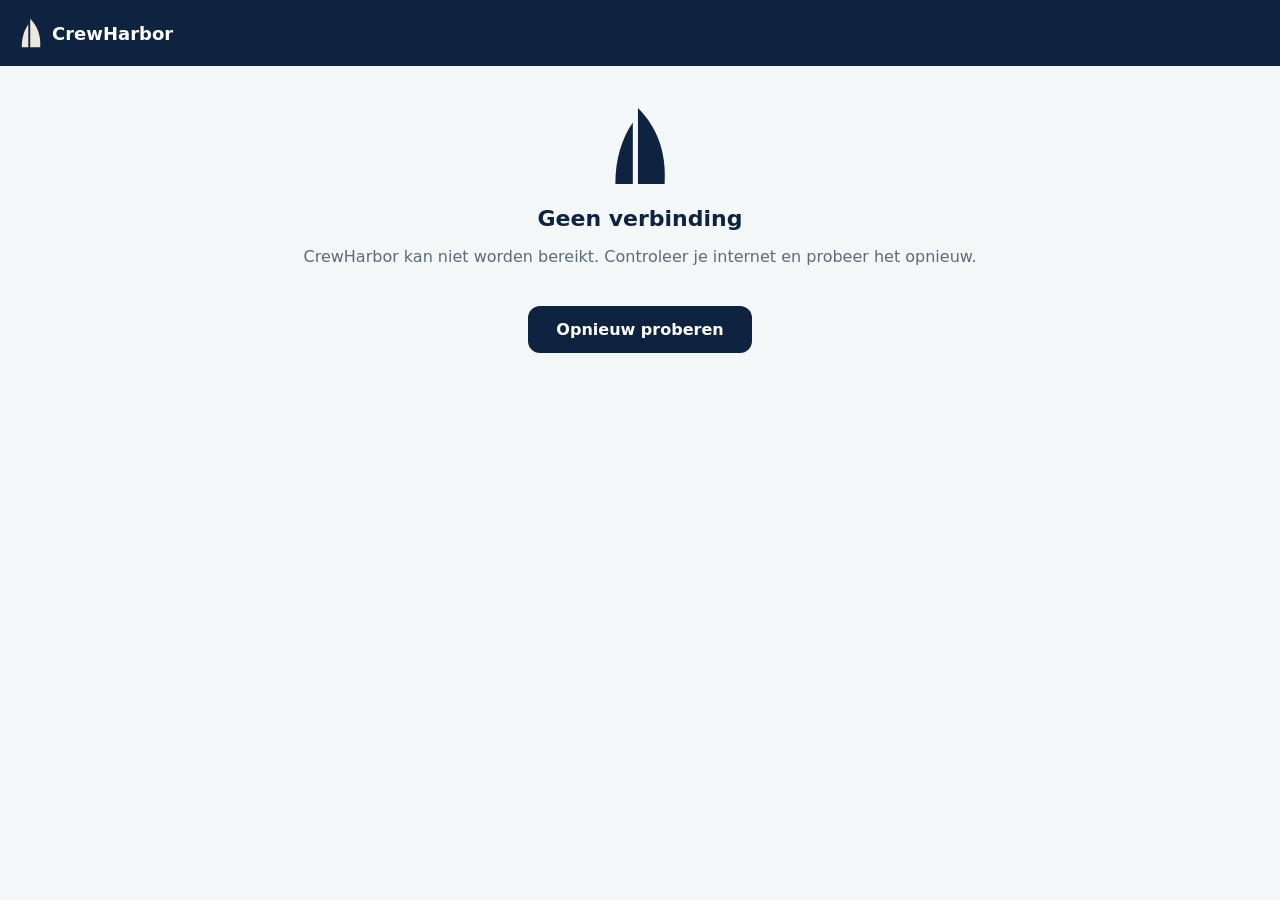
<file: android/app/src/main/assets/offline.html>
<!DOCTYPE html>
<html lang="nl">
<head>
<meta charset="utf-8">
<meta name="viewport" content="width=device-width, initial-scale=1">
<title>CrewHarbor</title>
<style>
  * { box-sizing: border-box; }
  html, body { margin: 0; min-height: 100%; }
  body { font-family: system-ui, -apple-system, "Segoe UI", Roboto, sans-serif; background: #F4F7F7; color: #0D2340; -webkit-tap-highlight-color: transparent; }
  header { background: #0D2340; color: #fff; padding: 18px 20px; display: flex; align-items: center; gap: 10px; }
  header svg { width: 22px; height: 30px; }
  header strong { font-size: 18px; }
  .bar { background: #FEF3C7; color: #78350F; padding: 12px 20px; display: flex; align-items: center; gap: 12px; font-size: 14px; }
  .bar span { flex: 1; line-height: 1.35; }
  .bar a { background: #0D2340; color: #fff; text-decoration: none; font-weight: 600; padding: 10px 14px; border-radius: 10px; white-space: nowrap; }
  main { padding: 16px; display: flex; flex-direction: column; gap: 12px; }
  .card { background: #fff; border: 1px solid #DCE3E8; border-radius: 16px; padding: 16px; }
  .label { font-size: 13px; color: #5B6B7B; font-weight: 600; margin: 0 0 4px; }
  .big { font-size: 26px; font-weight: 800; }
  .tiles { display: grid; grid-auto-flow: column; grid-auto-columns: minmax(0, 1fr); gap: 12px; }
  .in { display: flex; align-items: center; gap: 10px; background: #0D2340; color: #fff; border-color: #0D2340; }
  .dot { width: 10px; height: 10px; border-radius: 50%; background: #22C55E; flex: none; }
  h2 { font-size: 15px; margin: 8px 2px 0; display: flex; justify-content: space-between; }
  h2 span { font-weight: 400; color: #5B6B7B; font-size: 13px; }
  .list { background: #fff; border: 1px solid #DCE3E8; border-radius: 16px; overflow: hidden; }
  .row { display: flex; align-items: center; gap: 14px; padding: 12px 14px; border-top: 1px solid #DCE3E8; }
  .row:first-child { border-top: 0; }
  .row.today { background: #DDF0F2; }
  .date { width: 44px; flex: none; text-align: center; line-height: 1.1; }
  .date span { display: block; font-size: 11px; text-transform: uppercase; color: #5B6B7B; font-weight: 600; }
  .date b { display: block; font-size: 20px; }
  .main b { display: block; font-size: 16px; }
  .main span { font-size: 13px; color: #5B6B7B; }
  .chip { display: inline-block; background: #EDE9FE; color: #5B21B6; font-size: 13px; font-weight: 600; padding: 2px 8px; border-radius: 6px; }
  .empty { text-align: center; color: #5B6B7B; padding: 40px 20px; }
  .empty svg { width: 56px; height: 80px; margin-bottom: 16px; }
  .empty h1 { color: #0D2340; font-size: 22px; margin: 0 0 8px; }
  .empty a { display: inline-block; margin-top: 24px; background: #0D2340; color: #fff; text-decoration: none; font-weight: 600; padding: 14px 28px; border-radius: 12px; }
  .note { font-size: 12px; color: #5B6B7B; text-align: center; margin: 8px 0 24px; }
</style>
</head>
<body>
<header><svg viewBox="26 6 52 78" aria-hidden="true"><path fill="#EDE8DC" d="M50 8 C68 26 78 50 76 82 L50 82 Z M45 22 C34 38 28 58 28 82 L45 82 Z"/></svg><strong>CrewHarbor</strong></header>
<div id="root"></div>
<script>
(function () {
  'use strict';
  var DAYS = ['zo', 'ma', 'di', 'wo', 'do', 'vr', 'za'];
  var DAYS_LONG = ['zondag', 'maandag', 'dinsdag', 'woensdag', 'donderdag', 'vrijdag', 'zaterdag'];
  var MONTHS = ['jan', 'feb', 'mrt', 'apr', 'mei', 'jun', 'jul', 'aug', 'sep', 'okt', 'nov', 'dec'];
  var root = document.getElementById('root');
  var esc = function (s) { return String(s == null ? '' : s).replace(/[&<>"']/g, function (c) { return '&#' + c.charCodeAt(0) + ';'; }); };
  var pad = function (n) { return (n < 10 ? '0' : '') + n; };
  var ymd = function (d) { return d.getFullYear() + '-' + pad(d.getMonth() + 1) + '-' + pad(d.getDate()); };
  var pd = function (s) { var p = s.split('-'); return new Date(+p[0], +p[1] - 1, +p[2], 12); };
  var addDays = function (s, n) { var d = pd(s); d.setDate(d.getDate() + n); return ymd(d); };
  var monday = function (s) { var d = pd(s); d.setDate(d.getDate() - (d.getDay() + 6) % 7); return ymd(d); };
  var mins = function (a, b) { var x = a.split(':'), y = b.split(':'); var m = (+y[0] * 60 + +y[1]) - (+x[0] * 60 + +x[1]); return m < 0 ? m + 1440 : m; };
  var hm = function (m) { return Math.floor(m / 60) + ':' + pad(Math.round(m % 60)); };
  var hrs = function (h) { var r = Math.round(h * 10) / 10; return String(r).replace('.', ',') + ' uur'; };
  var today = ymd(new Date());
  var retry = '<a href="crewharbor://opnieuw">Opnieuw</a>';

  var snap = null;
  try { snap = JSON.parse(window.CrewdeckApp && window.CrewdeckApp.getSnapshot() || 'null'); } catch (e) { snap = null; }

  if (!snap) {
    root.innerHTML = '<div class="empty"><svg viewBox="26 6 52 78" aria-hidden="true"><path fill="#0D2340" d="M50 8 C68 26 78 50 76 82 L50 82 Z M45 22 C34 38 28 58 28 82 L45 82 Z"/></svg>' +
      '<h1>Geen verbinding</h1><p>CrewHarbor kan niet worden bereikt. Controleer je internet en probeer het opnieuw.</p>' +
      '<a href="crewharbor://opnieuw">Opnieuw proberen</a></div>';
    return;
  }

  var at = new Date(snap.at || Date.now());
  var atTxt = (ymd(at) === today ? 'vandaag' : DAYS_LONG[at.getDay()] + ' ' + at.getDate() + ' ' + MONTHS[at.getMonth()]) + ' om ' + pad(at.getHours()) + ':' + pad(at.getMinutes());
  var h = '<div class="bar"><span><b>Geen internet.</b> Je ziet de stand van ' + esc(atTxt) + '. Inklokken en aanvragen kan weer zodra je online bent.</span>' + retry + '</div><main>';

  if (snap.running) h += '<div class="card in"><span class="dot"></span><div><b>Ingeklokt</b><br><span style="font-size:13px;color:#B9C6D3">sinds ' + esc(snap.running.start) + (snap.running.date !== today ? ' (' + esc(DAYS[pd(snap.running.date).getDay()]) + ')' : '') + '</span></div></div>';

  var tiles = [];
  if (snap.week) tiles.push('<div class="card"><p class="label">Gewerkt deze week</p><div class="big">' + hm(snap.week.min || 0) + '</div>' + (snap.week.contract ? '<span style="font-size:12px;color:#5B6B7B">van ' + hm(snap.week.contract) + '</span>' : '') + '</div>');
  if (snap.leave) tiles.push('<div class="card"><p class="label">Verlof over</p><div class="big">' + hrs(snap.leave.left) + '</div>' + (snap.leave.pending ? '<span style="font-size:12px;color:#5B6B7B">' + hrs(snap.leave.pending) + ' aangevraagd</span>' : '') + '</div>');
  if (tiles.length) h += '<div class="tiles">' + tiles.join('') + '</div>';

  // diensten vanaf vandaag, per week
  var shifts = (snap.shifts || []).filter(function (s) { return s.date >= today; });
  var abs = snap.abs || [];
  var absOn = function (d) { for (var i = 0; i < abs.length; i++) { var a = abs[i]; if (a.from <= d && (!a.to || a.to >= d)) return a; } return null; };
  var days = [];
  var last = shifts.length ? shifts[shifts.length - 1].date : today;
  abs.forEach(function (a) { if ((a.to || a.from) > last) last = a.to || a.from; });
  for (var d = today, n = 0; d <= last && n < 60; d = addDays(d, 1), n++) {
    var list = shifts.filter(function (s) { return s.date === d; });
    var ab = absOn(d);
    if (!list.length && ab) {
      var prev = days[days.length - 1];
      if (prev && !prev.list.length && prev.ab === ab && monday(prev.d) === monday(d)) { prev.to = d; continue; }
    }
    if (list.length || ab) days.push({ d: d, to: d, list: list, ab: ab });
  }
  var cur = monday(today);
  var weekName = function (w) {
    if (w === cur) return 'Deze week';
    if (w === addDays(cur, 7)) return 'Volgende week';
    var a = pd(w), b = pd(addDays(w, 6));
    return a.getDate() + ' ' + MONTHS[a.getMonth()] + ' – ' + b.getDate() + ' ' + MONTHS[b.getMonth()];
  };
  if (!days.length) h += '<div class="card" style="text-align:center;color:#5B6B7B">Geen diensten bekend.</div>';
  var wk = null;
  days.forEach(function (x) {
    var w = monday(x.d);
    if (w !== wk) {
      if (wk) h += '</div>';
      wk = w;
      var tot = shifts.filter(function (s) { return monday(s.date) === w; }).reduce(function (a, s) { return a + mins(s.start, s.end); }, 0);
      h += '<h2>' + esc(weekName(w)) + (tot ? '<span>' + hm(tot) + ' uur</span>' : '') + '</h2><div class="list">';
    }
    var dd = pd(x.d);
    var date = '<div class="date"><span>' + DAYS[dd.getDay()] + '</span><b>' + dd.getDate() + '</b><span>' + MONTHS[dd.getMonth()] + '</span></div>';
    if (!x.list.length) {
      var t = pd(x.to);
      h += '<div class="row">' + date + '<div class="main"><span class="chip">' + esc(x.ab.kindLabel || 'Afwezig') + '</span><br><span>' + (x.to !== x.d ? 't/m ' + DAYS[t.getDay()] + ' ' + t.getDate() + ' ' + MONTHS[t.getMonth()] : 'hele dag') + (x.ab.status === 'aangevraagd' ? ' · nog niet goedgekeurd' : '') + '</span></div></div>';
      return;
    }
    x.list.forEach(function (s) {
      h += '<div class="row' + (x.d === today ? ' today' : '') + '">' + date + '<div class="main"><b>' + esc(s.start + ' – ' + s.end) + '</b><span>' + hm(mins(s.start, s.end)) + ' uur' + (s.note ? ' · ' + esc(s.note) : '') + '</span></div></div>';
    });
  });
  if (wk) h += '</div>';
  h += '<p class="note">' + esc(snap.name || '') + (snap.org ? ' · ' + esc(snap.org) : '') + '</p></main>';
  root.innerHTML = h;
})();
</script>
</body>
</html>
</file>
